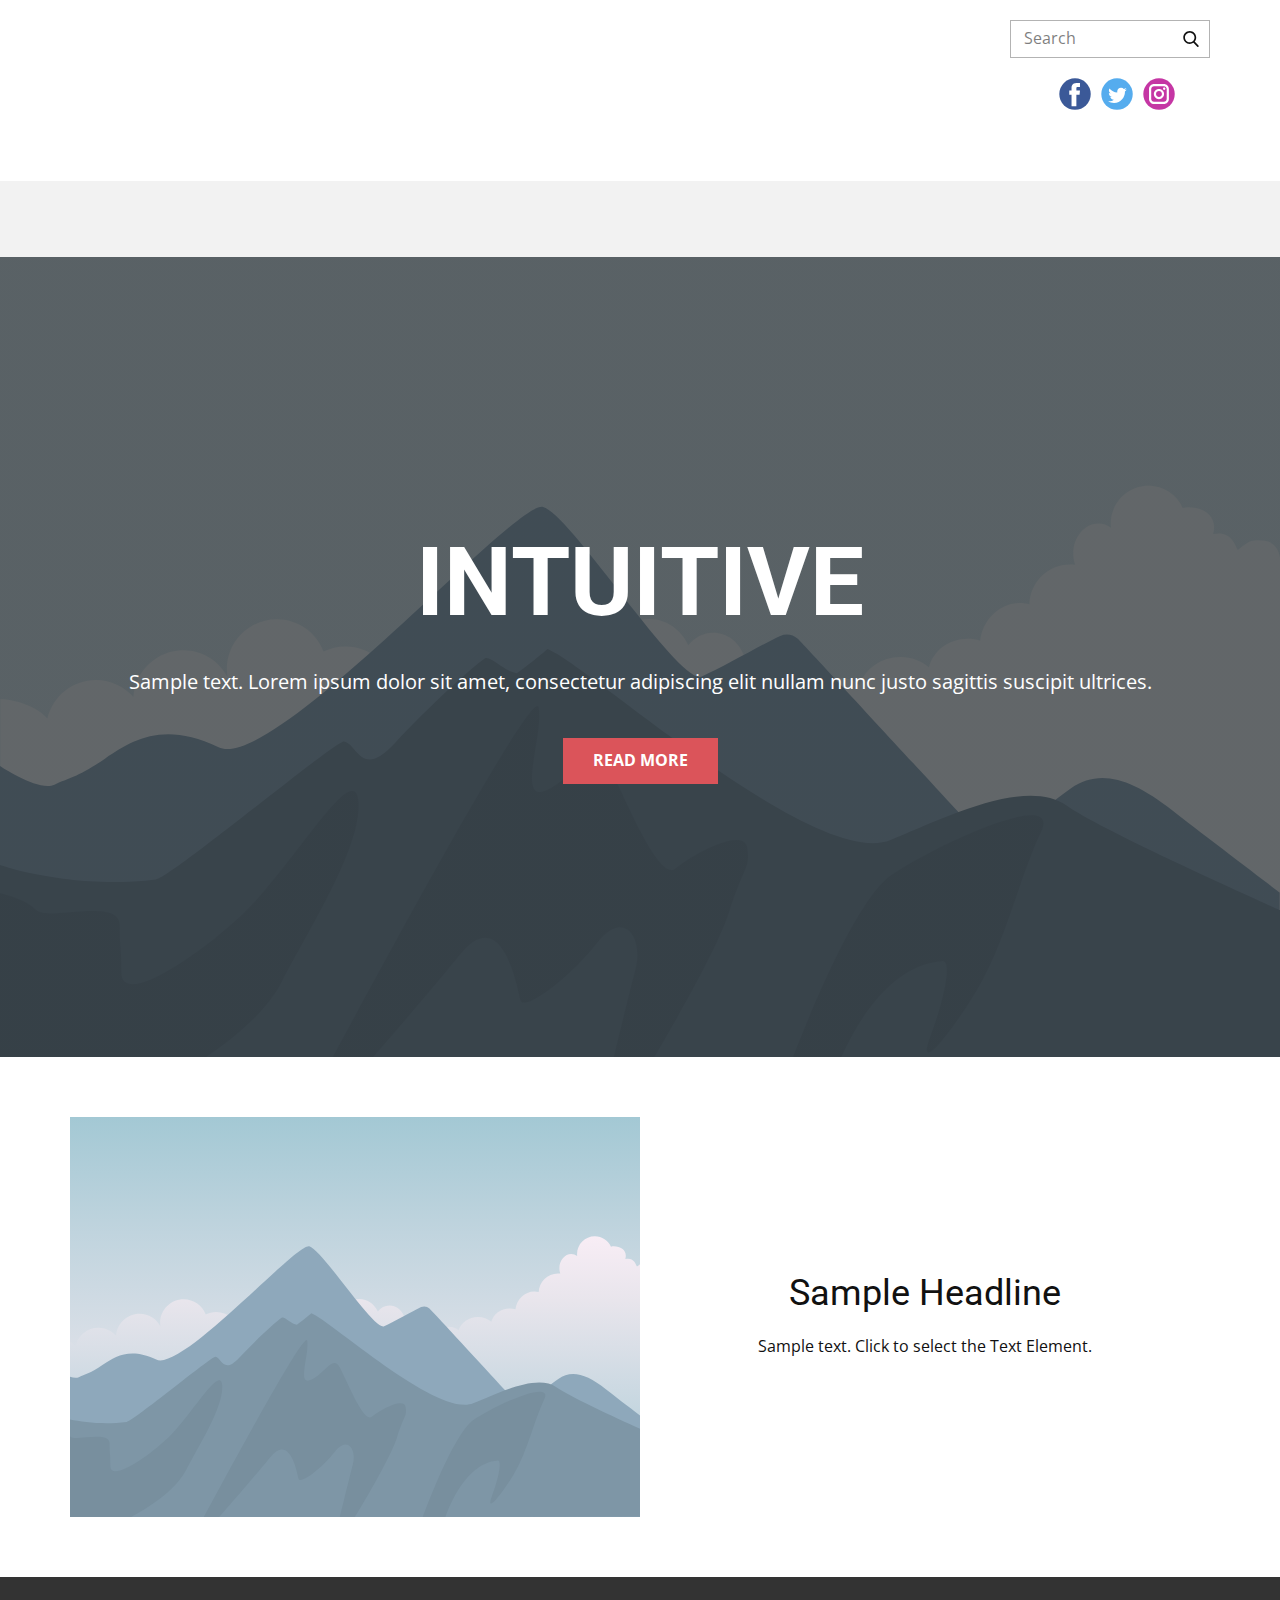
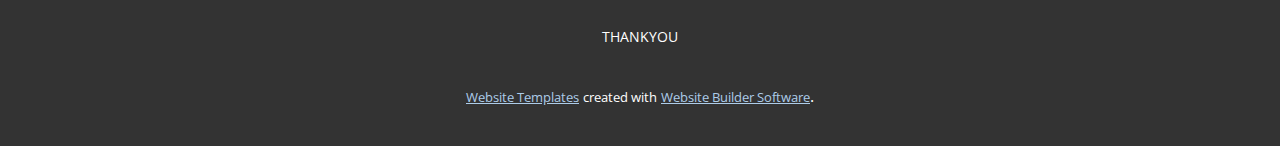
<file: Page-1.html>
<!DOCTYPE html>
<html style="font-size: 16px;" lang="en"><head>
    <meta name="viewport" content="width=device-width, initial-scale=1.0">
    <meta charset="utf-8">
    <meta name="keywords" content="INTUITIVE">
    <meta name="description" content="">
    <title>Page 1</title>
    <link rel="stylesheet" href="nicepage.css" media="screen">
<link rel="stylesheet" href="Page-1.css" media="screen">
    <script class="u-script" type="text/javascript" src="jquery.js" defer=""></script>
    <script class="u-script" type="text/javascript" src="nicepage.js" defer=""></script>
    <meta name="generator" content="Nicepage 5.11.4, nicepage.com">
    <link id="u-theme-google-font" rel="stylesheet" href="https://fonts.googleapis.com/css?family=Roboto:100,100i,300,300i,400,400i,500,500i,700,700i,900,900i|Open+Sans:300,300i,400,400i,500,500i,600,600i,700,700i,800,800i">
    
    
    
    
    <script type="application/ld+json">{
		"@context": "http://schema.org",
		"@type": "Organization",
		"name": "",
		"sameAs": []
}</script>
    <meta name="theme-color" content="#478ac9">
    <meta property="og:title" content="Page 1">
    <meta property="og:type" content="website">
  <meta data-intl-tel-input-cdn-path="intlTelInput/"></head>
  <body class="u-body u-xl-mode" data-lang="en"><header class=" u-clearfix u-header u-section-row-container" id="sec-ae85" data-animation-name="" data-animation-duration="0" data-animation-delay="0" data-animation-direction=""><div class="u-section-rows">
        <div class="u-align-center-xs u-section-row u-section-row-1" id="sec-71fa">
          <div class="u-clearfix u-sheet u-valign-middle-xs u-sheet-1">
            <form action="#" method="get" class="u-border-1 u-border-grey-30 u-search u-search-right u-white u-search-1">
              <button class="u-search-button" type="submit">
                <span class="u-search-icon u-spacing-10">
                  <svg class="u-svg-link" preserveAspectRatio="xMidYMin slice" viewBox="0 0 56.966 56.966"><use xmlns:xlink="http://www.w3.org/1999/xlink" xlink:href="#svg-1ce0"></use></svg>
                  <svg xmlns="http://www.w3.org/2000/svg" xmlns:xlink="http://www.w3.org/1999/xlink" version="1.1" id="svg-1ce0" x="0px" y="0px" viewBox="0 0 56.966 56.966" style="enable-background:new 0 0 56.966 56.966;" xml:space="preserve" class="u-svg-content"><path d="M55.146,51.887L41.588,37.786c3.486-4.144,5.396-9.358,5.396-14.786c0-12.682-10.318-23-23-23s-23,10.318-23,23  s10.318,23,23,23c4.761,0,9.298-1.436,13.177-4.162l13.661,14.208c0.571,0.593,1.339,0.92,2.162,0.92  c0.779,0,1.518-0.297,2.079-0.837C56.255,54.982,56.293,53.08,55.146,51.887z M23.984,6c9.374,0,17,7.626,17,17s-7.626,17-17,17  s-17-7.626-17-17S14.61,6,23.984,6z"></path></svg>
                </span>
              </button>
              <input class="u-search-input" type="search" name="search" value="" placeholder="Search">
            </form>
          </div>
          
          
          
          
          
        </div>
        <div class="u-align-center u-section-row u-section-row-2" id="sec-b03b">
          <div class="u-clearfix u-sheet u-valign-middle-xs u-sheet-2">
            <div class="u-social-icons u-spacing-10 u-social-icons-1">
              <a class="u-social-url" title="facebook" target="_blank" href=""><span class="u-icon u-social-facebook u-social-icon u-icon-1"><svg class="u-svg-link" preserveAspectRatio="xMidYMin slice" viewBox="0 0 112 112" style=""><use xmlns:xlink="http://www.w3.org/1999/xlink" xlink:href="#svg-a936"></use></svg><svg class="u-svg-content" viewBox="0 0 112 112" x="0" y="0" id="svg-a936"><circle fill="currentColor" cx="56.1" cy="56.1" r="55"></circle><path fill="#FFFFFF" d="M73.5,31.6h-9.1c-1.4,0-3.6,0.8-3.6,3.9v8.5h12.6L72,58.3H60.8v40.8H43.9V58.3h-8V43.9h8v-9.2
            c0-6.7,3.1-17,17-17h12.5v13.9H73.5z"></path></svg></span>
              </a>
              <a class="u-social-url" title="twitter" target="_blank" href=""><span class="u-icon u-social-icon u-social-twitter u-icon-2"><svg class="u-svg-link" preserveAspectRatio="xMidYMin slice" viewBox="0 0 112 112" style=""><use xmlns:xlink="http://www.w3.org/1999/xlink" xlink:href="#svg-b4a3"></use></svg><svg class="u-svg-content" viewBox="0 0 112 112" x="0" y="0" id="svg-b4a3"><circle fill="currentColor" class="st0" cx="56.1" cy="56.1" r="55"></circle><path fill="#FFFFFF" d="M83.8,47.3c0,0.6,0,1.2,0,1.7c0,17.7-13.5,38.2-38.2,38.2C38,87.2,31,85,25,81.2c1,0.1,2.1,0.2,3.2,0.2
            c6.3,0,12.1-2.1,16.7-5.7c-5.9-0.1-10.8-4-12.5-9.3c0.8,0.2,1.7,0.2,2.5,0.2c1.2,0,2.4-0.2,3.5-0.5c-6.1-1.2-10.8-6.7-10.8-13.1
            c0-0.1,0-0.1,0-0.2c1.8,1,3.9,1.6,6.1,1.7c-3.6-2.4-6-6.5-6-11.2c0-2.5,0.7-4.8,1.8-6.7c6.6,8.1,16.5,13.5,27.6,14
            c-0.2-1-0.3-2-0.3-3.1c0-7.4,6-13.4,13.4-13.4c3.9,0,7.3,1.6,9.8,4.2c3.1-0.6,5.9-1.7,8.5-3.3c-1,3.1-3.1,5.8-5.9,7.4
            c2.7-0.3,5.3-1,7.7-2.1C88.7,43,86.4,45.4,83.8,47.3z"></path></svg></span>
              </a>
              <a class="u-social-url" title="instagram" target="_blank" href=""><span class="u-icon u-social-icon u-social-instagram u-icon-3"><svg class="u-svg-link" preserveAspectRatio="xMidYMin slice" viewBox="0 0 112 112" style=""><use xmlns:xlink="http://www.w3.org/1999/xlink" xlink:href="#svg-569a"></use></svg><svg class="u-svg-content" viewBox="0 0 112 112" x="0" y="0" id="svg-569a"><circle fill="currentColor" cx="56.1" cy="56.1" r="55"></circle><path fill="#FFFFFF" d="M55.9,38.2c-9.9,0-17.9,8-17.9,17.9C38,66,46,74,55.9,74c9.9,0,17.9-8,17.9-17.9C73.8,46.2,65.8,38.2,55.9,38.2
            z M55.9,66.4c-5.7,0-10.3-4.6-10.3-10.3c-0.1-5.7,4.6-10.3,10.3-10.3c5.7,0,10.3,4.6,10.3,10.3C66.2,61.8,61.6,66.4,55.9,66.4z"></path><path fill="#FFFFFF" d="M74.3,33.5c-2.3,0-4.2,1.9-4.2,4.2s1.9,4.2,4.2,4.2s4.2-1.9,4.2-4.2S76.6,33.5,74.3,33.5z"></path><path fill="#FFFFFF" d="M73.1,21.3H38.6c-9.7,0-17.5,7.9-17.5,17.5v34.5c0,9.7,7.9,17.6,17.5,17.6h34.5c9.7,0,17.5-7.9,17.5-17.5V38.8
            C90.6,29.1,82.7,21.3,73.1,21.3z M83,73.3c0,5.5-4.5,9.9-9.9,9.9H38.6c-5.5,0-9.9-4.5-9.9-9.9V38.8c0-5.5,4.5-9.9,9.9-9.9h34.5
            c5.5,0,9.9,4.5,9.9,9.9V73.3z"></path></svg></span>
              </a>
            </div>
          </div>
          
          
          
          
          
        </div>
        <div class="u-grey-5 u-section-row u-section-row-3" id="sec-13b1">
          <div class="u-clearfix u-sheet u-valign-middle u-sheet-3"></div>
          
          
          
          
          
        </div>
      </div></header>
    <section class="u-align-center u-clearfix u-image u-shading u-section-1" src="" data-image-width="256" data-image-height="256" id="sec-0b7e">
      <div class="u-clearfix u-sheet u-valign-middle u-sheet-1">
        <h1 class="u-text u-text-default u-title u-text-1">INTUITIVE</h1>
        <p class="u-large-text u-text u-text-default u-text-variant u-text-2">Sample text. Lorem ipsum dolor sit amet, consectetur adipiscing elit nullam nunc justo sagittis suscipit ultrices.</p>
        <a href="#" class="u-btn u-button-style u-palette-2-base u-btn-1">Read More</a>
      </div>
    </section>
    <section class="u-clearfix u-section-2" id="sec-de26">
      <div class="u-clearfix u-sheet u-sheet-1">
        <div class="u-clearfix u-expanded-width u-layout-wrap u-layout-wrap-1">
          <div class="u-layout">
            <div class="u-layout-row">
              <div class="u-container-align-center u-container-style u-image u-layout-cell u-size-30 u-image-1" data-image-width="400" data-image-height="265">
                <div class="u-container-layout u-container-layout-1"></div>
              </div>
              <div class="u-container-align-center u-container-style u-layout-cell u-size-30 u-layout-cell-2">
                <div class="u-container-layout u-valign-middle u-container-layout-2">
                  <h2 class="u-align-center u-text u-text-default u-text-1">Sample Headline</h2>
                  <p class="u-align-center u-text u-text-default u-text-2">Sample text. Click to select the Text Element.</p>
                </div>
              </div>
            </div>
          </div>
        </div>
      </div>
    </section>
    
    
    
    <footer class="u-align-center u-clearfix u-footer u-grey-80 u-footer" id="sec-652d"><p class="u-small-text u-text u-text-variant u-text-1">THANKYOU</p></footer>
    <section class="u-backlink u-clearfix u-grey-80">
      <a class="u-link" href="https://nicepage.com/website-templates" target="_blank">
        <span>Website Templates</span>
      </a>
      <p class="u-text">
        <span>created with</span>
      </p>
      <a class="u-link" href="" target="_blank">
        <span>Website Builder Software</span>
      </a>. 
    </section>
  
</body></html>
</file>
